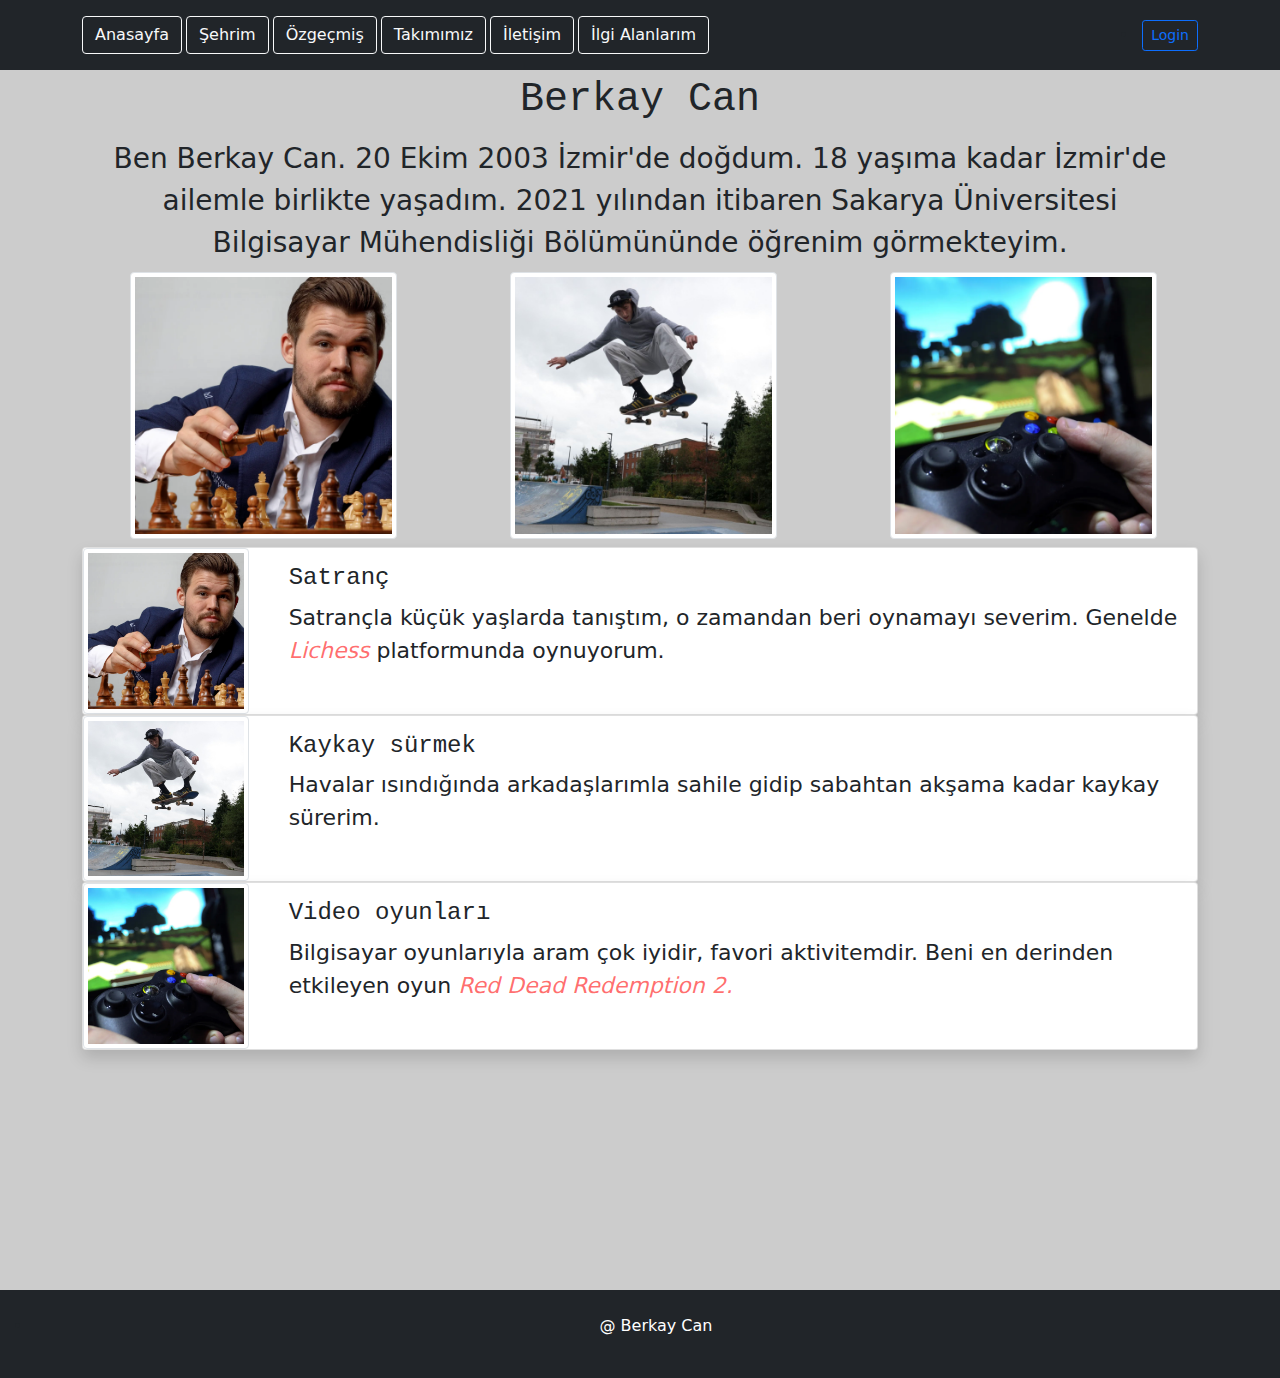
<file: index.html>
<!DOCTYPE html>
<html lang="tr">
<head>
    <meta name="viewport" content="width=device-width, initial-scale=1, shrink-to-fit=no">
    <meta charset="UTF-8">
    <title>Anasayfa</title>
    <link rel="stylesheet" href="css/style.css">
    <link rel="stylesheet" href="css/bootstrap.min.css">
</head>
<body>
    <div class="navbar">
        <nav class="navbar navbar-dark bg-dark w-100 navbar-expand-sm p-3" style="margin-top:-8px">
            <div class="container">
                <ul class="navbar-nav">
                    <li class="nav-item"><a href="index.html" class="btn btn-outline-light ">Anasayfa</a></li>
                    <li class="nav-item"><a href="sehrim.html" class="btn btn-outline-light ms-1 ">Şehrim</a></li>
                    <li class="nav-item"><a href="ozgecmis.html" class="btn btn-outline-light ms-1">Özgeçmiş</a></li>
                    <li class="nav-item"><a href="takimimiz.html" class="btn btn-outline-light ms-1">Takımımız</a></li>
                    <li class="nav-item"><a href="iletisim.html" class="btn btn-outline-light ms-1">İletişim</a></li>
                    <li class="nav-item"><a href="ilgialanlarim.html" class="btn btn-outline-light ms-1">İlgi Alanlarım</a></li>
                </ul>
                    <li class="nav-item"><a href="login.html" class="btn btn-outline-primary btn-sm ms-1">Login</a></li>
                
            </div>
            

        </nav>
    </div>
    
    <section class="sectionIndex">
        <div class="container">
            <div class="w-100">
                <span class="d-block text-center font-monospace fs-1">Berkay Can</span>
                <span class="d-block text-center fs-3 p-2">Ben Berkay Can. 20 Ekim 2003 İzmir'de doğdum. 
                    18 yaşıma kadar İzmir'de ailemle birlikte yaşadım. 2021 yılından itibaren Sakarya Üniversitesi
                     Bilgisayar Mühendisliği Bölümününde öğrenim görmekteyim.</span>
            </div>
            
        
        

            <div class="w-100 ms-5">
                <div class="row">
                    <div class="col-md-4">
                        <img src="images/chess.jpg" class="resim img-thumbnail">
                    </div>
                    <div class="col-md-4">
                        <img src="images/skateboarding.jpg" class="resim img-thumbnail">
                    </div>
                    <div class="col-md-4">
                        <img src="images/videogame.jpg" class="resim img-thumbnail">
                    </div>
                </div>
            </div>

            <div class="card shadow mt-2">
                <div class="row">
                    <div class="col-md-2">
                        <img src="images/chess.jpg" class="img-thumbnail">
                    </div>
                    <div class="col-md-10">
                        <div class="card-body">
                            <h4 class="font-monospace">Satranç</h4>
                            <p class=""style="font-size: 22px">Satrançla küçük yaşlarda tanıştım, o zamandan beri oynamayı severim. Genelde <a href="https://Lichess.org" target="_blank" style="text-decoration:none;color:rgba(255, 0, 0, 0.583);font-style:oblique;">Lichess</a> platformunda oynuyorum.</p>
                    
                        </div>
                    
                </div>

            </div>
        </div>
        <div class="card shadow">
            <div class="row">
                <div class="col-md-2">
                    <img src="images/skateboarding.jpg" class="img-thumbnail">
                </div>
                <div class="col-md-10">
                    <div class="card-body">
                        <h4 class="font-monospace">Kaykay sürmek</h4>
                        <p class=""style="font-size: 22px">Havalar ısındığında arkadaşlarımla sahile gidip sabahtan akşama kadar kaykay sürerim.</p>
                        
                    </div>
                </div>

            </div>
        </div>
        <div class="card shadow">
            <div class="row">
                <div class="col-md-2">
                    <img src="images/videogame.jpg" class="img-thumbnail">
                </div>
                <div class="col-md-10">
                    <div class="card-body">
                        <h4 class="font-monospace">Video oyunları</h4>
                        <p class=""style="font-size: 22px">Bilgisayar oyunlarıyla aram çok iyidir, favori aktivitemdir. Beni en derinden etkileyen oyun <a href="https://www.youtube.com/watch?v=SXvQ1nK4oxk  " target="_blank"  style="  text-decoration:none;color:rgba(255, 0, 0, 0.583);font-style:oblique;">Red Dead Redemption 2.</a></p>
                        
                    </div>
                </div>

            </div>
        </div>
        </div>
        <br><br><br><br><br><br><br><br><br><br>

    
    </section>
    <footer class="py-4 w-100 bg-dark text- text-center ">
		<ul>
            <li ><a class="footerA " href="ozgecmis.html">@ Berkay Can</a></li>
        </ul>
	</footer>
    
    <script src="https://cdn.jsdelivr.net/npm/bootstrap@5.1.3/dist/js/bootstrap.bundle.min.js" integrity="sha384-k
    a7Sk0Gln4gmtz2MlQnikT1wXgYsOg+OMhuP+IlRH9sENBO0LRn5q+8nbTov4+1p" crossorigin="anonymous"></script>
    
</body>
</html>
</file>
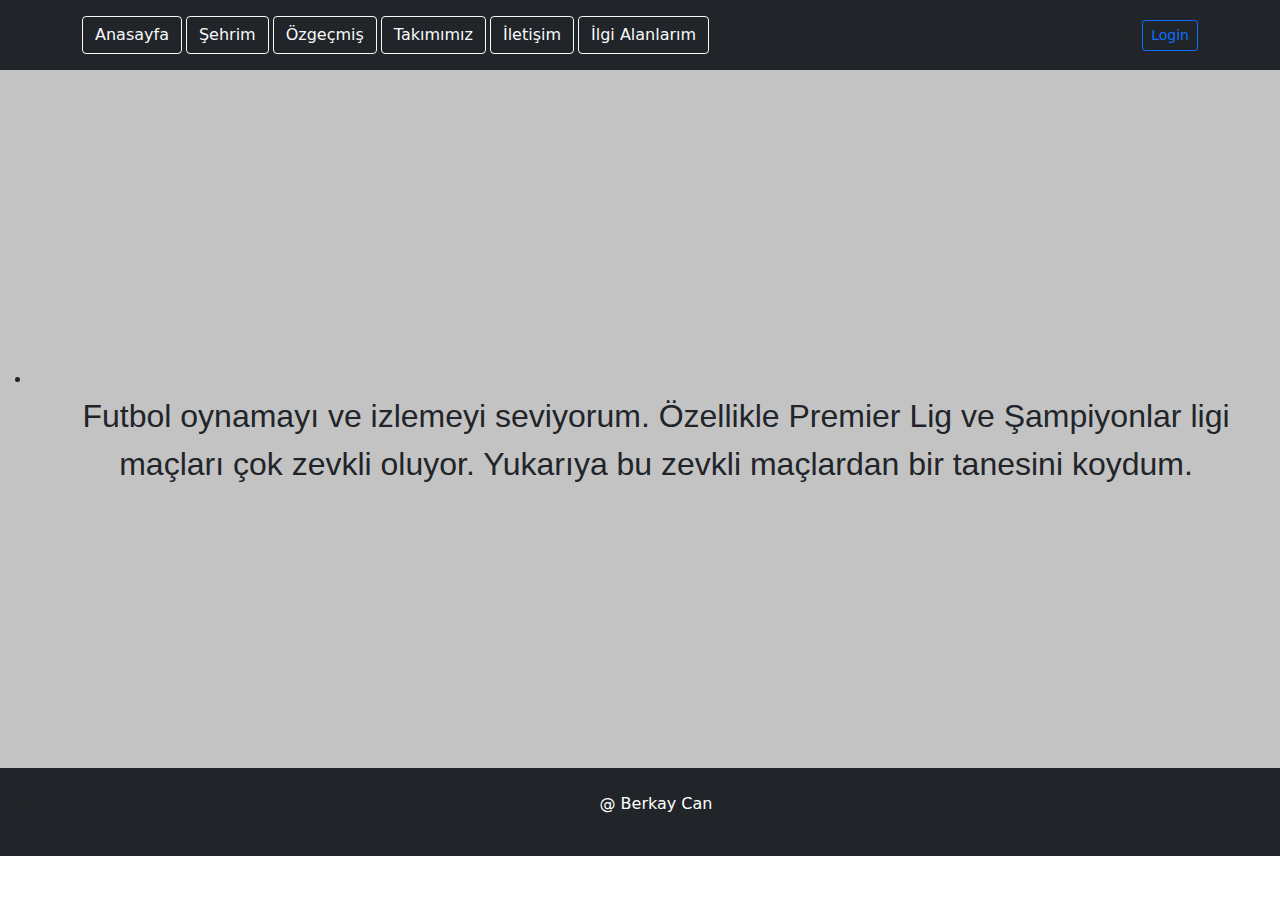
<file: ilgialanlarim.html>
<!DOCTYPE html>
<html lang="tr">
<head>
    <meta name="viewport" content="width=device-width, initial-scale=1, shrink-to-fit=no">
    <meta charset="UTF-8">
    <title>İlgi Alanlarım</title>
    <link rel="stylesheet" href="css/style.css">
    <link rel="stylesheet" href="css/bootstrap.min.css">
    
</head>
<body>
    <div class="navbar">
        <nav class="navbar navbar-dark bg-dark w-100 navbar-expand-sm p-3" style="margin-top:-8px">
            <div class="container">
                <ul class="navbar-nav">
                    <li class="nav-item"><a href="index.html" class="btn btn-outline-light ">Anasayfa</a></li>
                    <li class="nav-item"><a href="sehrim.html" class="btn btn-outline-light ms-1">Şehrim</a></li>
                    <li class="nav-item"><a href="ozgecmis.html" class="btn btn-outline-light ms-1">Özgeçmiş</a></li>
                    <li class="nav-item"><a href="takimimiz.html" class="btn btn-outline-light ms-1">Takımımız</a></li>
                    <li class="nav-item"><a href="iletisim.html" class="btn btn-outline-light ms-1">İletişim</a></li>
                    <li class="nav-item"><a href="ilgialanlarim.html" class="btn btn-outline-light ms-1">İlgi Alanlarım</a></li>
                </ul>
                    <li class="nav-item"><a href="login.html" class="btn btn-outline-primary btn-sm ms-1">Login</a></li>
                
            </div>
            
            

        </nav>
    </div>
        <div>
        <section class="body" style="text-align: center;margin-top: -8px;margin-bottom: -16px;">
            <div >
                <ul >
                    <li >
                        <iframe  width="560" height="315" src="https://www.youtube.com/embed/tpbjFMQWOvY" title="YouTube video player" frameborder="0" allow="accelerometer; autoplay; clipboard-write; encrypted-media; gyroscope; picture-in-picture" allowfullscreen></iframe>
                    
                    </li>
                    
                    <p style="font-size: 200%;font-family: 'Trebuchet MS', 'Lucida Sans Unicode', 'Lucida Grande', 'Lucida Sans', Arial, sans-serif;">
                        Futbol oynamayı ve izlemeyi seviyorum. Özellikle Premier Lig ve Şampiyonlar ligi maçları çok zevkli oluyor. Yukarıya bu zevkli maçlardan bir tanesini koydum.
                    </p>
                    <br><br><br><br><br><br><br><br><br><br><br>
                    
                    
                </ul>
            </div>

            
            
        </section>
        </div>
        

        










    <footer class="py-4 w-100 bg-dark text- text-center ">
        <ul>
            <li ><a class="footerA " href="ozgecmis.html">@ Berkay Can</a></li>
        </ul>
    </footer>

    
    
    <script src="https://cdn.jsdelivr.net/npm/bootstrap@5.1.3/dist/js/bootstrap.bundle.min.js" integrity="sha384-k
    a7Sk0Gln4gmtz2MlQnikT1wXgYsOg+OMhuP+IlRH9sENBO0LRn5q+8nbTov4+1p" crossorigin="anonymous"></script>
    


    
</body>
</html>
</file>
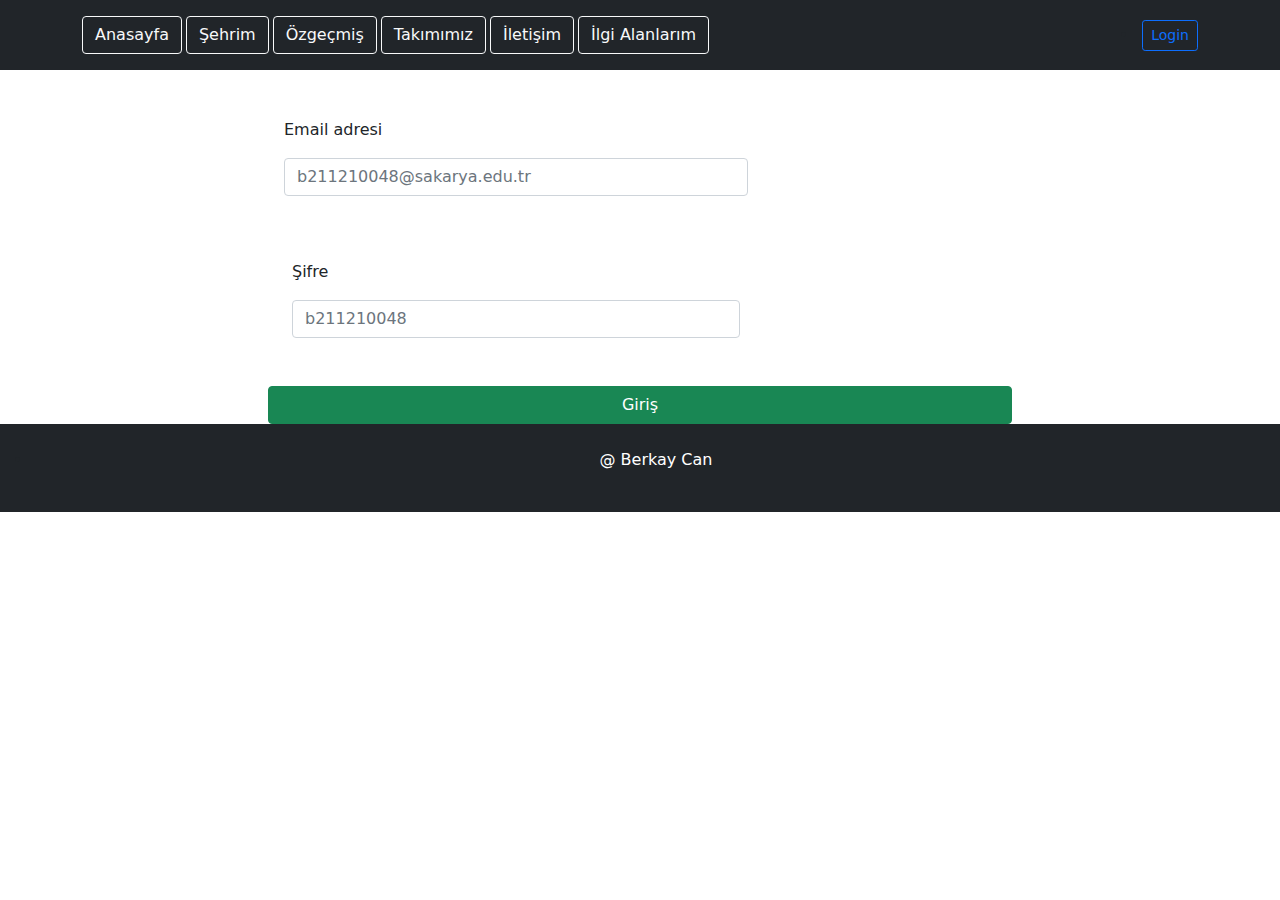
<file: login.html>
<!DOCTYPE html>
<html lang="tr">
<head>
    
	<meta name="viewport" content="width=device-width, initial-scale=1, shrink-to-fit=no">
    <meta charset="UTF-8">
    <title>Login</title>
    <link rel="stylesheet" href="css/style.css">
    <link rel="stylesheet" href="css/bootstrap.min.css">
</head>
<body>
    <div class="navbar">
        <nav class="navbar navbar-dark bg-dark w-100 navbar-expand-sm p-3" style="margin-top:-8px">
            <div class="container">
                <ul class="navbar-nav">
                    <li class="nav-item"><a href="index.html" class="btn btn-outline-light ">Anasayfa</a></li>
                    <li class="nav-item"><a href="sehrim.html" class="btn btn-outline-light ms-1">Şehrim</a></li>
                    <li class="nav-item"><a href="ozgecmis.html" class="btn btn-outline-light ms-1">Özgeçmiş</a></li>
                    <li class="nav-item"><a href="takimimiz.html" class="btn btn-outline-light ms-1">Takımımız</a></li>
                    <li class="nav-item"><a href="iletisim.html" class="btn btn-outline-light ms-1">İletişim</a></li>
                    <li class="nav-item"><a href="ilgialanlarim.html" class="btn btn-outline-light ms-1">İlgi Alanlarım</a></li>
                </ul>
                    <li class="nav-item"><a href="login.html" class="btn btn-outline-primary btn-sm ms-1">Login</a></li>
                
            </div>

        </nav>
    </div>

    <div>
        <div class="container-fluid"style="width:60%">
            <form action="login.php" method="POST">
                <div class="col-sm-8 p-3">
                    <br />
                    <p>Email adresi</p>
                    <input type="email" class="form-control" name="kullaniciIsim" id="kullaniciIsim"  placeholder="b211210048@sakarya.edu.tr" required>
                </div>
                <div class="col-sm-8 p-4">
                    <br />
                    <p>Şifre</p>
                    <input type="password" class="form-control" name="parola" id="parola" placeholder="b211210048" required>
                </div>
                <br />
                <button type="submit" class="btn btn-success col-sm-12">Giriş</button>
            </form>
        </div>
    </div>








    <footer class="py-4 w-100 bg-dark text- text-center ">
		<ul>
            <li ><a class="footerA " href="ozgecmis.html">@ Berkay Can</a></li>
        </ul>
	</footer>
    
    <script src="https://cdn.jsdelivr.net/npm/bootstrap@5.1.3/dist/js/bootstrap.bundle.min.js" integrity="sha384-k
    a7Sk0Gln4gmtz2MlQnikT1wXgYsOg+OMhuP+IlRH9sENBO0LRn5q+8nbTov4+1p" crossorigin="anonymous"></script>
    
</body>
</html>
</file>
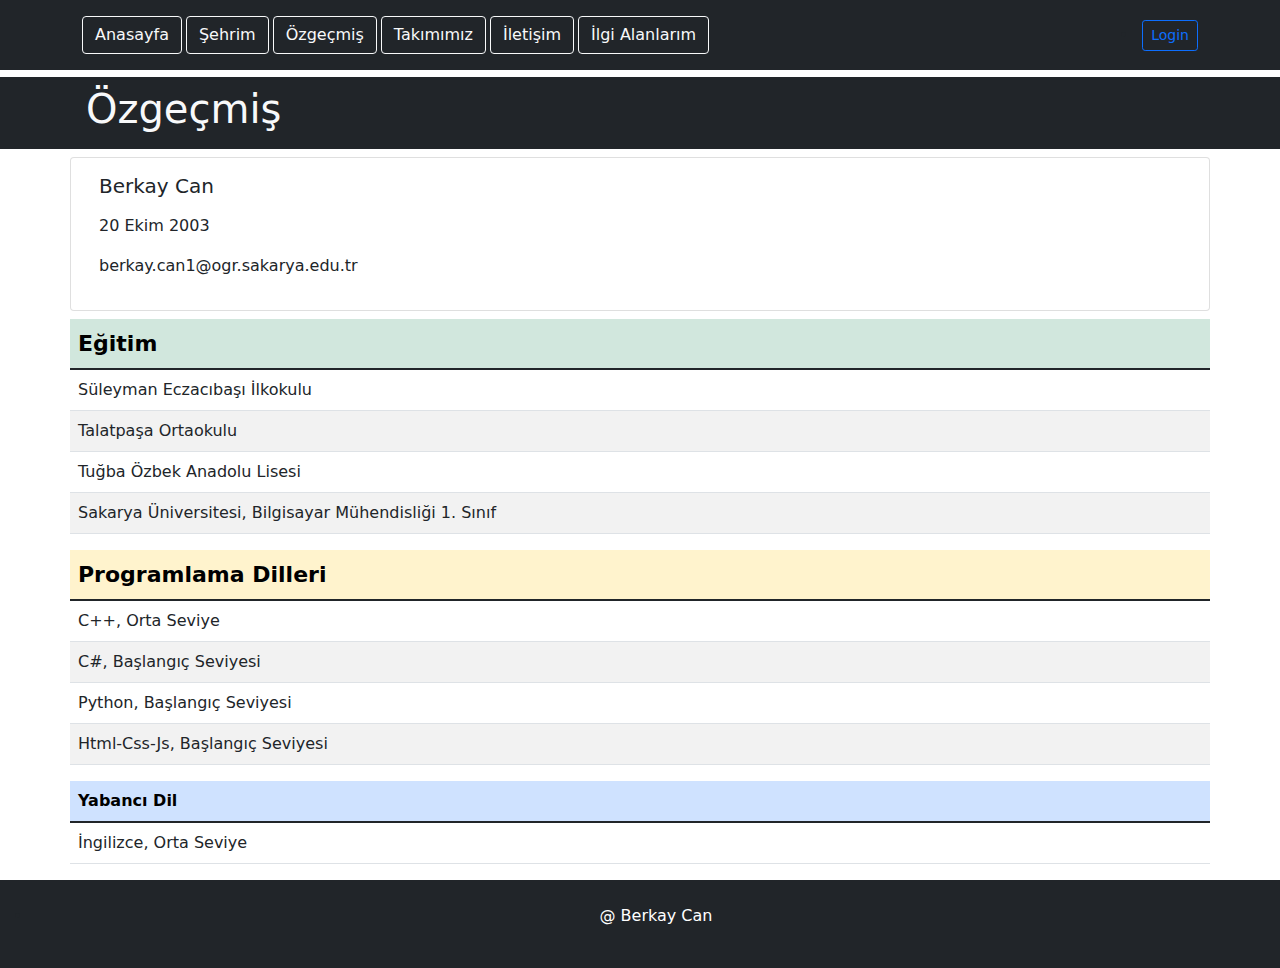
<file: ozgecmis.html>
<!DOCTYPE html>
<html lang="tr">
<head>
    <meta name="viewport" content="width=device-width, initial-scale=1, shrink-to-fit=no">
    <meta charset="UTF-8">
    <title>Özgeçmiş</title>
    <link rel="stylesheet" href="css/style.css">
    <link rel="stylesheet" href="css/bootstrap.min.css">
</head>
<body>
    <div class="navbar">
        <nav class="navbar navbar-dark bg-dark w-100 navbar-expand-sm p-3" style="margin-top:-8px">
            <div class="container">
                <ul class="navbar-nav">
                    <li class="nav-item"><a href="index.html" class="btn btn-outline-light ">Anasayfa</a></li>
                    <li class="nav-item"><a href="sehrim.html" class="btn btn-outline-light ms-1">Şehrim</a></li>
                    <li class="nav-item"><a href="ozgecmis.html" class="btn btn-outline-light ms-1">Özgeçmiş</a></li>
                    <li class="nav-item"><a href="takimimiz.html" class="btn btn-outline-light ms-1">Takımımız</a></li>
                    <li class="nav-item"><a href="iletisim.html" class="btn btn-outline-light ms-1">İletişim</a></li>
                    <li class="nav-item"><a href="ilgialanlarim.html" class="btn btn-outline-light ms-1">İlgi Alanlarım</a></li>
                </ul>
                    <li class="nav-item"><a href="login.html" class="btn btn-outline-primary btn-sm ms-1">Login</a></li>
                
            </div>

        </nav>






    </div>
    <header>

		<div class="bg-dark text-light jumbotron p-1" style="margin-top: -1px">

			<div class="container">

				<div class="col-md-6 p-1">
					<h1 class=" ">
						Özgeçmiş
					</h1>
				</div>

			</div>

		</div>

	

	
	

		<div class="container">

			<div class="row">

				<div class="card my-2 ">		
					<div class="card-body">
						<h5 class="card-title">Berkay Can</h5>
						<p class="card-text" style="font-style: italic;"></p>20 Ekim 2003</p>
						<p class="card-text">berkay.can1@ogr.sakarya.edu.tr</p>
						<p class="card-text"></p>
						<p class="card-text"></p>
						<p class="card-text"></p>
					</div>
			</div>


				<br><br><br>

			<table class="table">
					<thead class="table-success">
						<tr>
							<th style="font-size:22px">Eğitim</th>
						</tr>
					</thead>
					<tbody>
						<tr>
							<td>Süleyman Eczacıbaşı İlkokulu</td>
						</tr>

						<tr>
							<td>Talatpaşa Ortaokulu</td>
						</tr>

						<tr>
							<td>Tuğba Özbek Anadolu Lisesi</td>
						</tr>
                        <tr>
							<td>Sakarya Üniversitesi, Bilgisayar Mühendisliği 1. Sınıf</td>
						</tr>

					</tbody>
			
			</table>

			<br><br><br>

			<table class="table">
					<thead class="table-warning">
						<tr>
							<th style="font-size:22px">Programlama Dilleri</th>
						</tr>
					</thead>
					<tbody>
						<tr>
							<td>C++, Orta Seviye</td>
						</tr>

						<tr>
							<td>C#, Başlangıç Seviyesi</td>
						</tr>
                        <tr>
							<td>Python, Başlangıç Seviyesi</td>
						</tr>
                        <tr>
							<td>Html-Css-Js, Başlangıç Seviyesi</td>
						</tr>	

					</tbody>
			
			</table>

			<br><br><br>

			<table class="table">
					<thead class="table-primary">
						<tr>
							<th>Yabancı Dil</th>
						</tr>
					</thead>
					<tbody>

						<tr>
							<td>İngilizce, Orta Seviye</td>
						</tr>	

					</tbody>
			
			</table>			

			</div>

		</div>

	










        <footer class="py-4 w-100 bg-dark text- text-center ">
            <ul>
                <li ><a class="footerA " href="ozgecmis.html">@ Berkay Can</a></li>
            </ul>
        </footer>
        
        <script src="https://cdn.jsdelivr.net/npm/bootstrap@5.1.3/dist/js/bootstrap.bundle.min.js" integrity="sha384-k
        a7Sk0Gln4gmtz2MlQnikT1wXgYsOg+OMhuP+IlRH9sENBO0LRn5q+8nbTov4+1p" crossorigin="anonymous"></script>
        
    </body>
    </html>
</file>
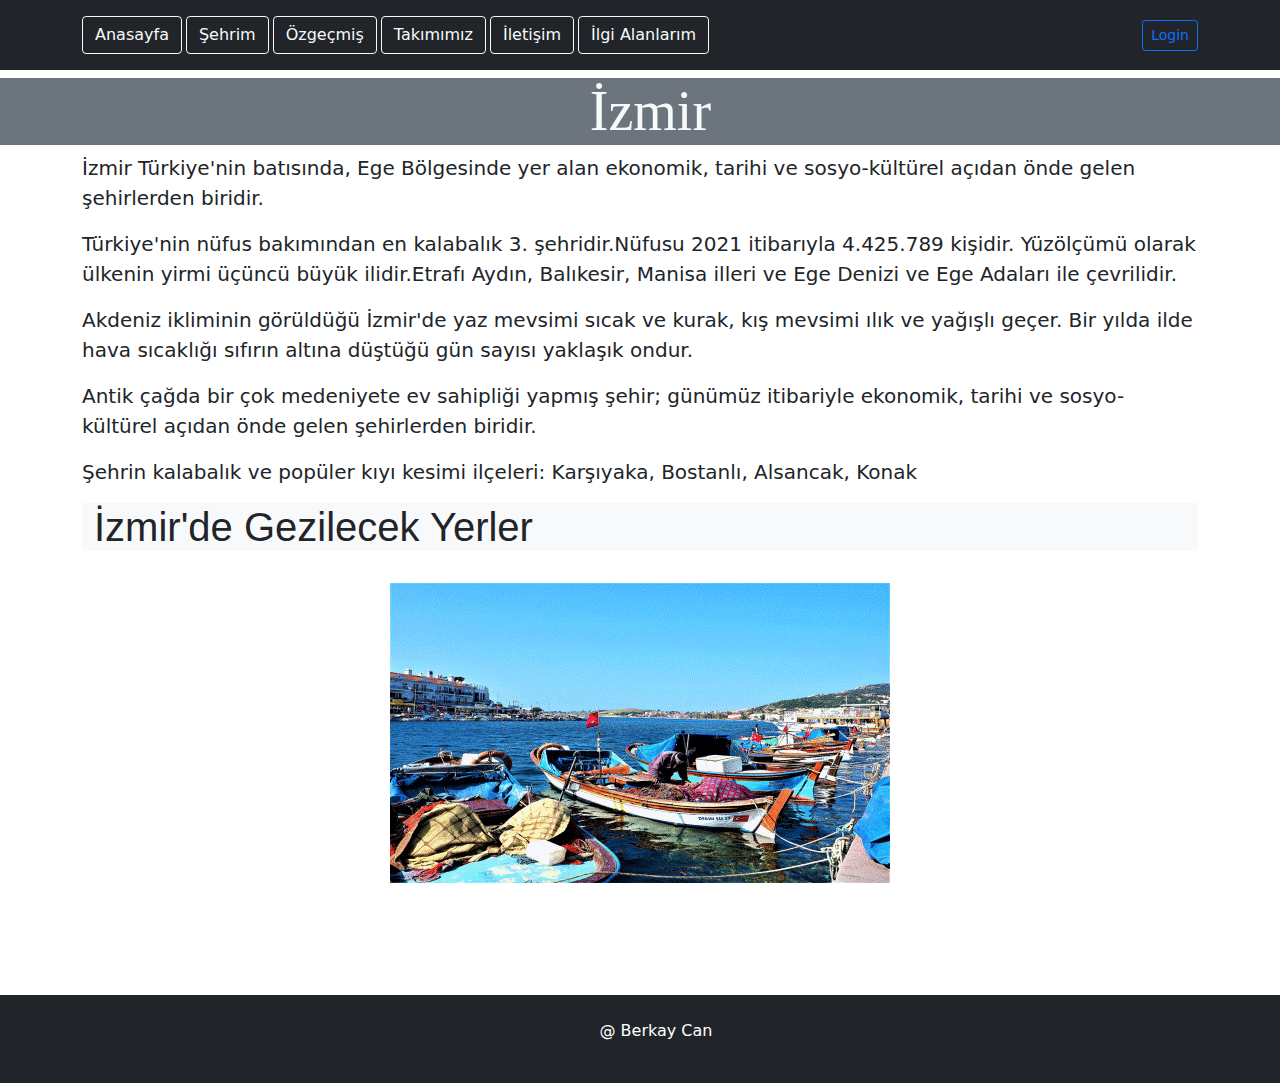
<file: sehrim.html>
<!DOCTYPE html>
<html lang="tr">
<head>
    <meta name="viewport" content="width=device-width, initial-scale=1, shrink-to-fit=no">
    <meta charset="UTF-8">
    <title>Şehrim</title>
    <link rel="stylesheet" href="css/style.css">
    <link rel="stylesheet" href="css/bootstrap.min.css">
</head>
<body>
    <div class="navbar">
        <nav class="navbar navbar-dark bg-dark w-100 navbar-expand-sm p-3" style="margin-top:-8px">
            <div class="container">
                <ul class="navbar-nav">
                    <li class="nav-item"><a href="index.html" class="btn btn-outline-light ">Anasayfa</a></li>
                    <li class="nav-item"><a href="sehrim.html" class="btn btn-outline-light ms-1">Şehrim</a></li>
                    <li class="nav-item"><a href="ozgecmis.html" class="btn btn-outline-light ms-1">Özgeçmiş</a></li>
                    <li class="nav-item"><a href="takimimiz.html" class="btn btn-outline-light ms-1">Takımımız</a></li>
                    <li class="nav-item"><a href="iletisim.html" class="btn btn-outline-light ms-1">İletişim</a></li>
                    <li class="nav-item"><a href="ilgialanlarim.html" class="btn btn-outline-light ms-1">İlgi Alanlarım</a></li>
                </ul>
                    <li class="nav-item"><a href="login.html" class="btn btn-outline-primary btn-sm ms-1">Login</a></li>
                
            </div>

        </nav>
    </div>


    <header>

		<div class="bg-secondary text-light ">

			<div class="container">

				<div class="col-md-6 text-center ">
					<h1 class="display-4" style="font-family: Cambria, Cochin, Georgia, Times, 'Times New Roman', serif;padding-left: 91%;">İzmir</h1>
				</div>

			</div>

		</div>

	</header>
	
	<main>

		<div class="container">
			
			<div class="row" style="font-size:20px;">

				<p>
					
				   İzmir Türkiye'nin batısında, Ege Bölgesinde yer alan ekonomik, tarihi ve sosyo-kültürel açıdan önde gelen şehirlerden biridir.
				</p>

				<p>	
					Türkiye'nin nüfus bakımından en kalabalık 3. şehridir.Nüfusu 2021 itibarıyla 4.425.789 kişidir. Yüzölçümü olarak ülkenin yirmi üçüncü büyük ilidir.Etrafı Aydın, Balıkesir, Manisa illeri ve Ege Denizi ve Ege Adaları ile çevrilidir.
				</p>

				<p>
					Akdeniz ikliminin görüldüğü İzmir'de yaz mevsimi sıcak ve kurak, kış mevsimi ılık ve yağışlı geçer. Bir yılda ilde hava sıcaklığı sıfırın altına düştüğü gün sayısı yaklaşık ondur.
				</p>

				<p>
					Antik çağda bir çok medeniyete ev sahipliği yapmış şehir; günümüz itibariyle ekonomik, tarihi ve sosyo-kültürel açıdan önde gelen şehirlerden biridir.
				</p>
                <p>
                    Şehrin kalabalık ve popüler kıyı kesimi ilçeleri: Karşıyaka, Bostanlı, Alsancak, Konak
                </p>
            </div>
            <div class="bg-light text-dark ">

                <div class="container">
    
                    <div class="col-md-5  ">
                        <h1 class="display-7" style="font-family: Verdana, Geneva, Tahoma, sans-serif;">İzmir'de Gezilecek Yerler</h1>
                    </div>
    
                </div>
    
            </div>

				

				<br>
                <div class="slider">
                    <div class="slider-content">
                        <div class="slider-item">
                            <a href="foca.html"><img src="images/foca.jpg" >
                            </a>
                        </div>

                        <div class="slider-item">
                            <a href="cesme.html"><img src="images/cesme.jpg" >
                            </a>
                        </div>

                        <div class="slider-item">
                            <a href="bostanli.html"><img src="images/bostanli.jpg" >
                            </a>
                        </div>

                        <div class="slider-item">
                            <a href="konak.html"><img src="images/konak.jpg" >
                            </a>
                        </div>

                        <div class="slider-item">
                            <a href="alsancak.html">l<img src="images/alsancak.jpg" >
                            </a>
                        </div>
                    </div>
                </div>
				
				


				

			

		</div>

	</main>






















    <footer class="py-4 w-100 bg-dark text- text-center ">
		<ul>
            <li ><a class="footerA " href="ozgecmis.html">@ Berkay Can</a></li>
        </ul>
	</footer>
    
    <script src="https://cdn.jsdelivr.net/npm/bootstrap@5.1.3/dist/js/bootstrap.bundle.min.js" integrity="sha384-k
    a7Sk0Gln4gmtz2MlQnikT1wXgYsOg+OMhuP+IlRH9sENBO0LRn5q+8nbTov4+1p" crossorigin="anonymous"></script>
    
</body>
</html>
</file>
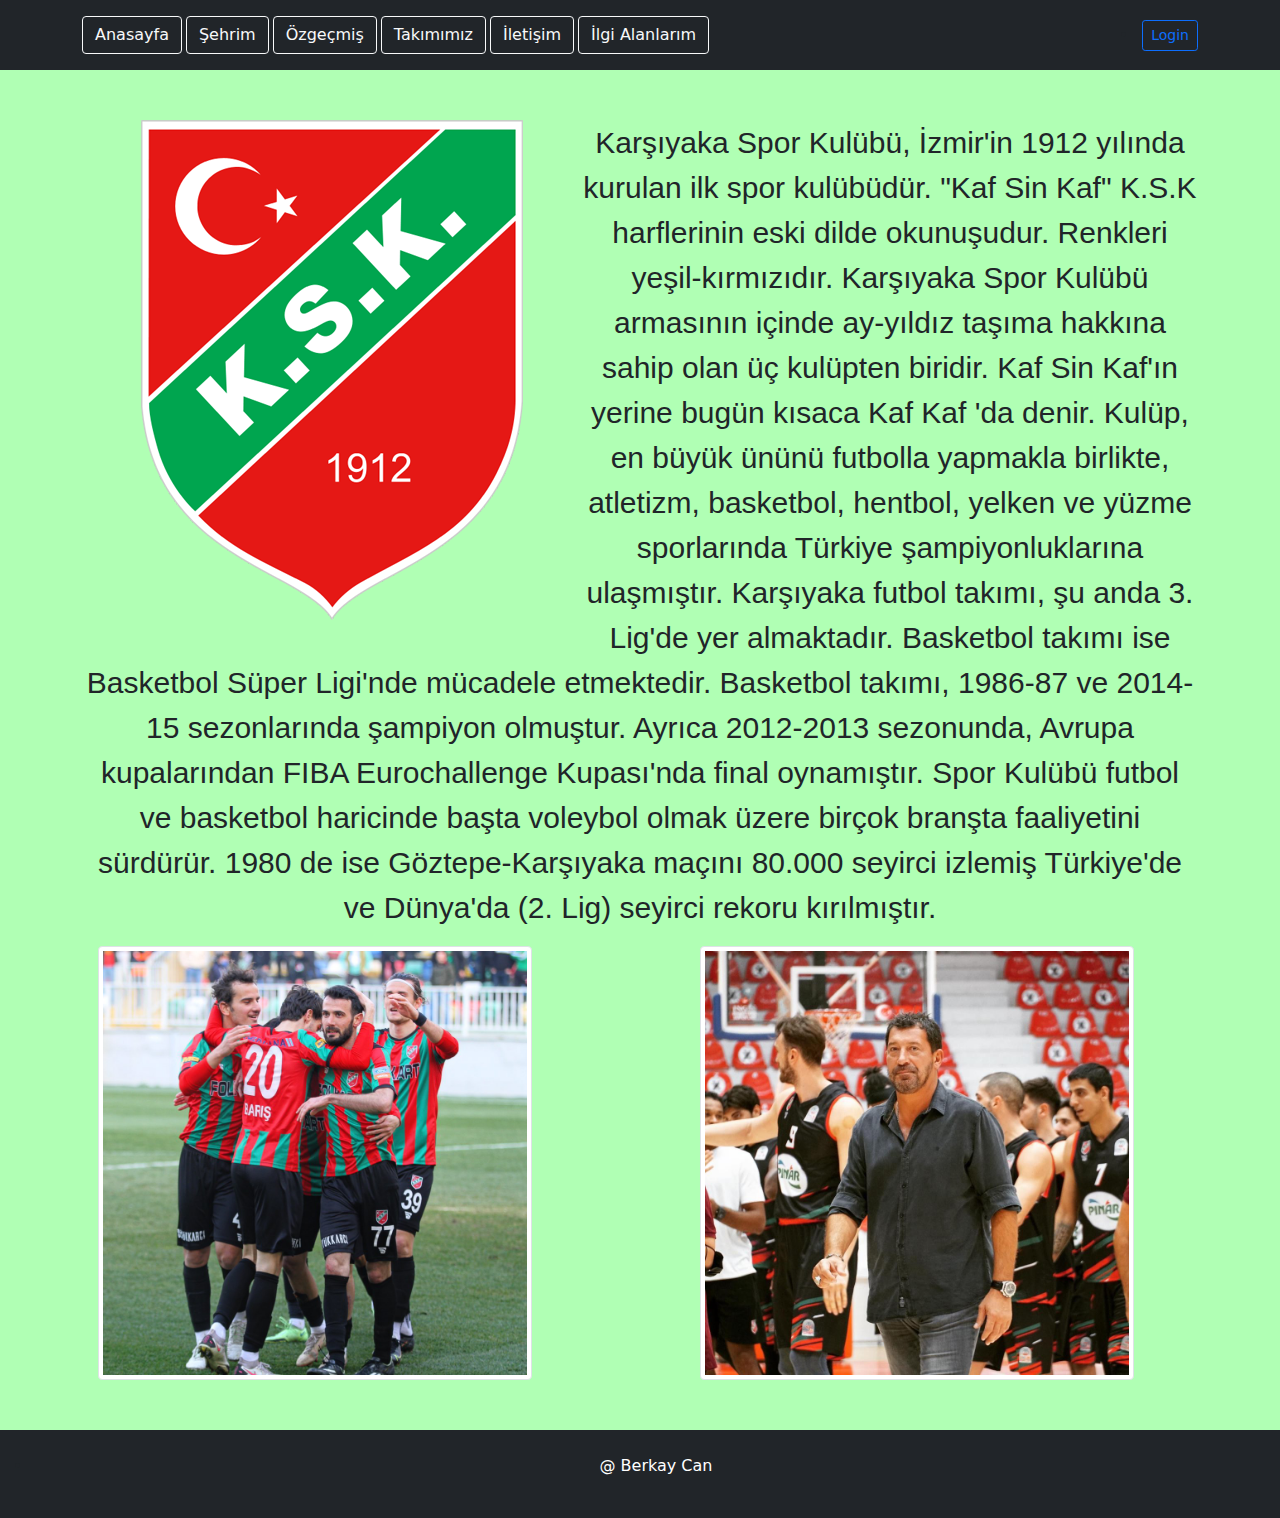
<file: takimimiz.html>
<!DOCTYPE html>
<html lang="tr">
<head>
    <meta name="viewport" content="width=device-width, initial-scale=1, shrink-to-fit=no">
    <meta charset="UTF-8">
    <title>Takımımız</title>
    <link rel="stylesheet" href="css/style.css">
    <link rel="stylesheet" href="css/bootstrap.min.css">
</head>
<body>
    <div class="navbar">
        <nav class="navbar navbar-dark bg-dark w-100 navbar-expand-sm p-3" style="margin-top:-8px">
            <div class="container">
                <ul class="navbar-nav">
                    <li class="nav-item"><a href="index.html" class="btn btn-outline-light ">Anasayfa</a></li>
                    <li class="nav-item"><a href="sehrim.html" class="btn btn-outline-light ms-1">Şehrim</a></li>
                    <li class="nav-item"><a href="ozgecmis.html" class="btn btn-outline-light ms-1">Özgeçmiş</a></li>
                    <li class="nav-item"><a href="takimimiz.html" class="btn btn-outline-light ms-1">Takımımız</a></li>
                    <li class="nav-item"><a href="iletisim.html" class="btn btn-outline-light ms-1">İletişim</a></li>
                    <li class="nav-item"><a href="ilgialanlarim.html" class="btn btn-outline-light ms-1">İlgi Alanlarım</a></li>
                </ul>
                    <li class="nav-item"><a href="login.html" class="btn btn-outline-primary btn-sm ms-1">Login</a></li>
                
            </div>

        </nav>
    </div>

    <section class="sectionTakim">
        <div class="container">
            <div class="w-100">
                <img src="images/ksk.jpg" class="resimksk float-start">
                <p class="text-center" style="font-size:30px;font-family: 'Gill Sans', 'Gill Sans MT', Calibri, 'Trebuchet MS', sans-serif;">Karşıyaka Spor Kulübü, İzmir'in 1912 yılında kurulan ilk spor kulübüdür.
                    "Kaf Sin Kaf" K.S.K harflerinin eski dilde okunuşudur. Renkleri yeşil-kırmızıdır. Karşıyaka Spor Kulübü armasının içinde ay-yıldız taşıma hakkına sahip olan üç kulüpten biridir. Kaf Sin Kaf'ın yerine bugün kısaca Kaf Kaf 'da denir.
                    Kulüp, en büyük ününü futbolla yapmakla birlikte, atletizm, basketbol, hentbol, yelken ve yüzme sporlarında Türkiye şampiyonluklarına ulaşmıştır.
                    Karşıyaka futbol takımı, şu anda 3. Lig'de yer almaktadır. Basketbol takımı ise Basketbol Süper Ligi'nde mücadele etmektedir. Basketbol takımı, 1986-87 ve 2014-15 sezonlarında şampiyon olmuştur. Ayrıca 2012-2013 sezonunda, Avrupa kupalarından FIBA Eurochallenge Kupası'nda final oynamıştır.
                    Spor Kulübü futbol ve basketbol haricinde başta voleybol olmak üzere birçok branşta faaliyetini sürdürür. 1980 de ise Göztepe-Karşıyaka maçını 80.000 seyirci izlemiş Türkiye'de ve Dünya'da (2. Lig) seyirci rekoru kırılmıştır. 

                </p>
            </div>
        </div>

        <div class="w-100 ms-5">
            <div class="row">
                <div class="col-md-6">
                    <img src="images/futbol.jpg" class="resim img-thumbnail">
                </div>
                <div class="col-md-6">
                    <img src="images/basketbol.jpg" class="resim img-thumbnail">
                </div>
                
            </div>
        </div>


    </section>























    <footer class="py-4 w-100 bg-dark text- text-center ">
		<ul>
            <li ><a class="footerA " href="ozgecmis.html">@ Berkay Can</a></li>
        </ul>
	</footer>
    
    <script src="https://cdn.jsdelivr.net/npm/bootstrap@5.1.3/dist/js/bootstrap.bundle.min.js" integrity="sha384-k
    a7Sk0Gln4gmtz2MlQnikT1wXgYsOg+OMhuP+IlRH9sENBO0LRn5q+8nbTov4+1p" crossorigin="anonymous"></script>
    
</body>
</html>
</file>
<file: css/style.css>
.sectionIndex{
    background-color:rgba(46, 46, 46, 0.244);
    margin-top:-8px;
}
.resim{
    width:75%;
    height:300px;
    background-size:cover;
    background-position: center center;

}


.footerA{
    
    color: rgb(255, 255, 255);
    text-decoration: none;
    
}
tr:nth-child(even){
    background-color: #f2f2f2
}
.slider{
    position: relative;
    width: 500px;
    height:300px;
    margin: auto;
    overflow: hidden;
    margin-bottom: 10%;
    

}
.slider-content{
    position: absolute;
    left:0;
    width:500%;
    animation: slide 15s infinite;
}
.slider-item{
    width:20%;
    float:left;
}
@keyframes slide{
    0%{
        transform:translate(0px);
    }

    10%{
        transform:translate(-500px);
    }

    20%{
        transform:translate(-500px);
    }

    30%{
        transform:translate(-1000px);
    }

    40%{
        transform:translate(-1000px);
    }

    50%{
        transform:translate(-1500px);
    }

    60%{
        transform:translate(-1500px);
    }

    70%{
        transform:translate(-2000px);
    }

    80%{
        transform:translate(-2000px);
    }
    90%{
        transform:translate(-2000px);
    }
}
.sectionTakim{
    background-color: rgba(0, 255, 13, 0.309);
    margin-top:-8px;
    padding: 50px;

}



.sectionalsancak{
    background-image: url(../images/alsancak2.jpg);
    width: 100%;
    max-height: 1080px;
    
    
}

.sectionbostanli{
    background-image: url(../images/bostanli3.jpg.);
    width:100%;
    max-height: 1080px;
    
}

.sectioncesme{
    background-image: url(../images/cesme2.jpg);
    width:100%;
    max-height: 1080px;
    
    
}

.sectionfoca{
    background-image: url(../images/foca3.jpg);
    width:100%;
    max-height: 1080px;
    
    
}

.sectionkonak{
    background-image: url(../images/konak3.jpg);
    width:100%;
    max-height: 1080px;
    
}
.body{
    background-color: rgba(107, 107, 107, 0.405);
    
}
</file>
